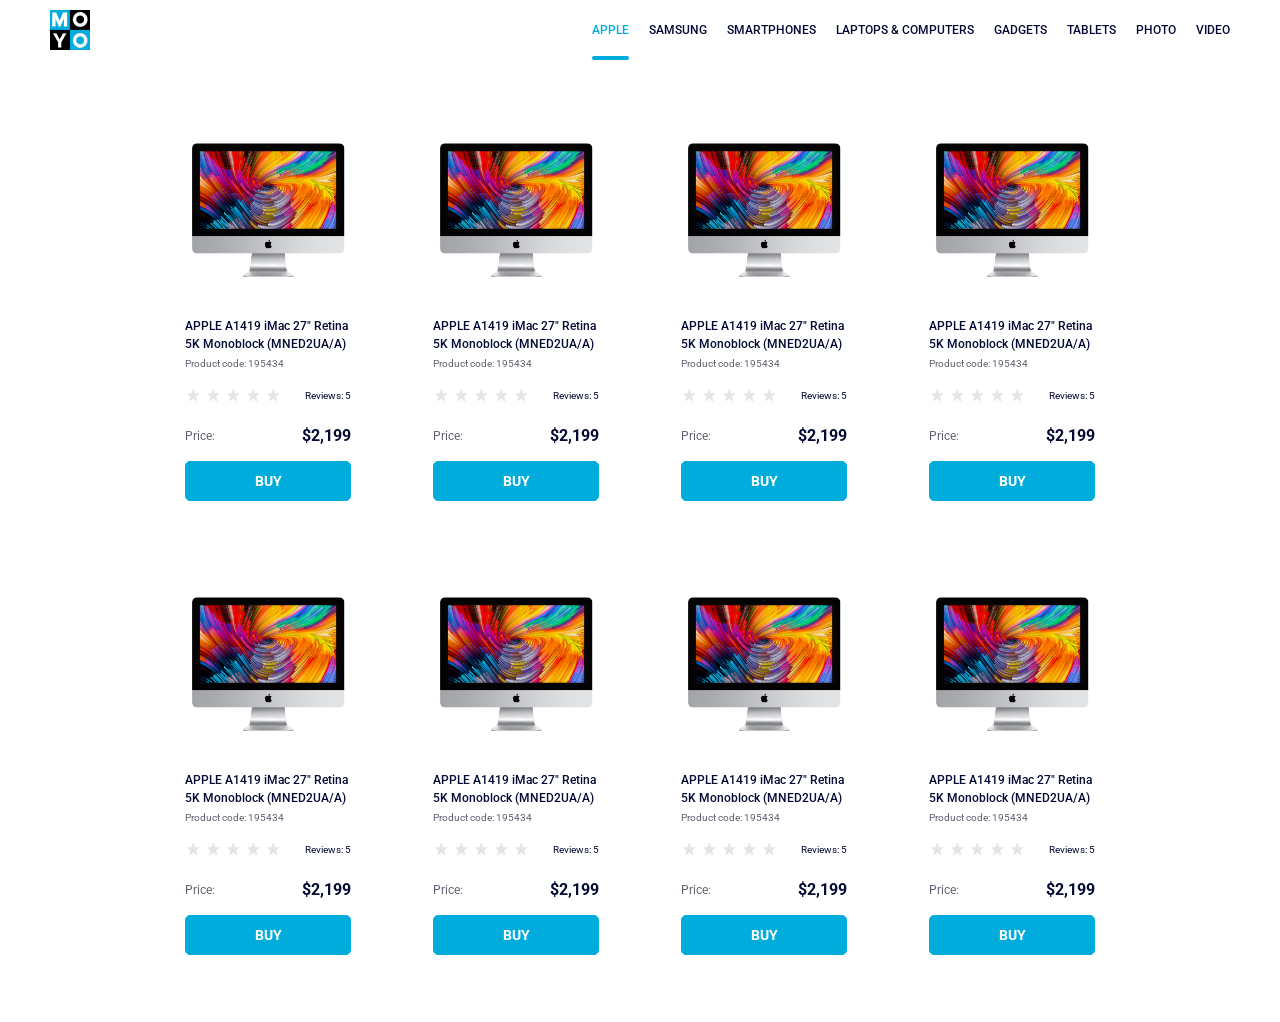
<file: index.html>
<!doctype html><html lang="en"><head><meta charset="utf-8"><meta name="viewport" content="width=device-width, initial-scale=1.0"><title>Catalog</title><link rel="preconnect" href="https://fonts.gstatic.com"><link href="https://fonts.googleapis.com/css2?family=Roboto:wght@400;500;700&display=swap" rel="stylesheet"><link rel="stylesheet" href="index.097285f1.css"></head><body> <header class="header"> <a href="#" class="header__logo-link"> <img src="logo.eddae0ff.png" class="header__logo-image" alt="Moyo logo"> </a> <nav class="nav"> <ul class="nav__list"> <li class="nav__item"> <a href="#" class="is-active nav__link"> apple </a> </li> <li class="nav__item"> <a href="#" class="nav__link"> samsung </a> </li> <li class="nav__item"> <a href="#" class="nav__link"> smartphones </a> </li> <li class="nav__item"> <a href="#" class="nav__link" data-qa="nav-hover"> laptops & computers </a> </li> <li class="nav__item"> <a href="#" class="nav__link"> gadgets </a> </li> <li class="nav__item"> <a href="#" class="nav__link"> tablets </a> </li> <li class="nav__item"> <a href="#" class="nav__link"> photo </a> </li> <li class="nav__item"> <a href="#" class="nav__link"> video </a> </li> </ul> </nav> </header> <main class="catalog"> <div class="catalog__card" data-qa="card"> <img src="imac.202c52ff.jpeg" alt="product image" class="catalog__card-image"> <div class="catalog__card-name"> APPLE A1419 iMac 27" Retina 5K Monoblock (MNED2UA/A) </div> <div class="catalog__card-code">Product code: 195434</div> <div class="catalog__card-review"> <div class="stars stars--4"> <div class="stars__star"></div> <div class="stars__star"></div> <div class="stars__star"></div> <div class="stars__star"></div> <div class="stars__star"></div> </div> <div class="catalog__card-review-amount">Reviews: 5</div> </div> <div class="catalog__card-price"> <div class="catalog__card-price-title">Price:</div> <div class="catalog__card-price-amount">$2,199</div> </div> <button class="catalog__card-button" data-qa="card-hover"> buy </button> </div> <div class="catalog__card"> <img src="imac.202c52ff.jpeg" alt="product image" class="catalog__card-image"> <div class="catalog__card-name"> APPLE A1419 iMac 27" Retina 5K Monoblock (MNED2UA/A) </div> <div class="catalog__card-code">Product code: 195434</div> <div class="catalog__card-review"> <div class="stars stars--4"> <div class="stars__star"></div> <div class="stars__star"></div> <div class="stars__star"></div> <div class="stars__star"></div> <div class="stars__star"></div> </div> <div class="catalog__card-review-amount">Reviews: 5</div> </div> <div class="catalog__card-price"> <div class="catalog__card-price-title">Price:</div> <div class="catalog__card-price-amount">$2,199</div> </div> <button class="catalog__card-button">buy</button> </div> <div class="catalog__card"> <img src="imac.202c52ff.jpeg" alt="product image" class="catalog__card-image"> <div class="catalog__card-name"> APPLE A1419 iMac 27" Retina 5K Monoblock (MNED2UA/A) </div> <div class="catalog__card-code">Product code: 195434</div> <div class="catalog__card-review"> <div class="stars stars--4"> <div class="stars__star"></div> <div class="stars__star"></div> <div class="stars__star"></div> <div class="stars__star"></div> <div class="stars__star"></div> </div> <div class="catalog__card-review-amount">Reviews: 5</div> </div> <div class="catalog__card-price"> <div class="catalog__card-price-title">Price:</div> <div class="catalog__card-price-amount">$2,199</div> </div> <button class="catalog__card-button">buy</button> </div> <div class="catalog__card"> <img src="imac.202c52ff.jpeg" alt="product image" class="catalog__card-image"> <div class="catalog__card-name"> APPLE A1419 iMac 27" Retina 5K Monoblock (MNED2UA/A) </div> <div class="catalog__card-code">Product code: 195434</div> <div class="catalog__card-review"> <div class="stars stars--4"> <div class="stars__star"></div> <div class="stars__star"></div> <div class="stars__star"></div> <div class="stars__star"></div> <div class="stars__star"></div> </div> <div class="catalog__card-review-amount">Reviews: 5</div> </div> <div class="catalog__card-price"> <div class="catalog__card-price-title">Price:</div> <div class="catalog__card-price-amount">$2,199</div> </div> <button class="catalog__card-button">buy</button> </div> <div class="catalog__card"> <img src="imac.202c52ff.jpeg" alt="product image" class="catalog__card-image"> <div class="catalog__card-name"> APPLE A1419 iMac 27" Retina 5K Monoblock (MNED2UA/A) </div> <div class="catalog__card-code">Product code: 195434</div> <div class="catalog__card-review"> <div class="stars stars--4"> <div class="stars__star"></div> <div class="stars__star"></div> <div class="stars__star"></div> <div class="stars__star"></div> <div class="stars__star"></div> </div> <div class="catalog__card-review-amount">Reviews: 5</div> </div> <div class="catalog__card-price"> <div class="catalog__card-price-title">Price:</div> <div class="catalog__card-price-amount">$2,199</div> </div> <button class="catalog__card-button">buy</button> </div> <div class="catalog__card"> <img src="imac.202c52ff.jpeg" alt="product image" class="catalog__card-image"> <div class="catalog__card-name"> APPLE A1419 iMac 27" Retina 5K Monoblock (MNED2UA/A) </div> <div class="catalog__card-code">Product code: 195434</div> <div class="catalog__card-review"> <div class="stars stars--4"> <div class="stars__star"></div> <div class="stars__star"></div> <div class="stars__star"></div> <div class="stars__star"></div> <div class="stars__star"></div> </div> <div class="catalog__card-review-amount">Reviews: 5</div> </div> <div class="catalog__card-price"> <div class="catalog__card-price-title">Price:</div> <div class="catalog__card-price-amount">$2,199</div> </div> <button class="catalog__card-button">buy</button> </div> <div class="catalog__card"> <img src="imac.202c52ff.jpeg" alt="product image" class="catalog__card-image"> <div class="catalog__card-name"> APPLE A1419 iMac 27" Retina 5K Monoblock (MNED2UA/A) </div> <div class="catalog__card-code">Product code: 195434</div> <div class="catalog__card-review"> <div class="stars stars--4"> <div class="stars__star"></div> <div class="stars__star"></div> <div class="stars__star"></div> <div class="stars__star"></div> <div class="stars__star"></div> </div> <div class="catalog__card-review-amount">Reviews: 5</div> </div> <div class="catalog__card-price"> <div class="catalog__card-price-title">Price:</div> <div class="catalog__card-price-amount">$2,199</div> </div> <button class="catalog__card-button">buy</button> </div> <div class="catalog__card"> <img src="imac.202c52ff.jpeg" alt="product image" class="catalog__card-image"> <div class="catalog__card-name"> APPLE A1419 iMac 27" Retina 5K Monoblock (MNED2UA/A) </div> <div class="catalog__card-code">Product code: 195434</div> <div class="catalog__card-review"> <div class="stars stars--4"> <div class="stars__star"></div> <div class="stars__star"></div> <div class="stars__star"></div> <div class="stars__star"></div> <div class="stars__star"></div> </div> <div class="catalog__card-review-amount">Reviews: 5</div> </div> <div class="catalog__card-price"> <div class="catalog__card-price-title">Price:</div> <div class="catalog__card-price-amount">$2,199</div> </div> <button class="catalog__card-button">buy</button> </div> </main> </body></html>
</file>
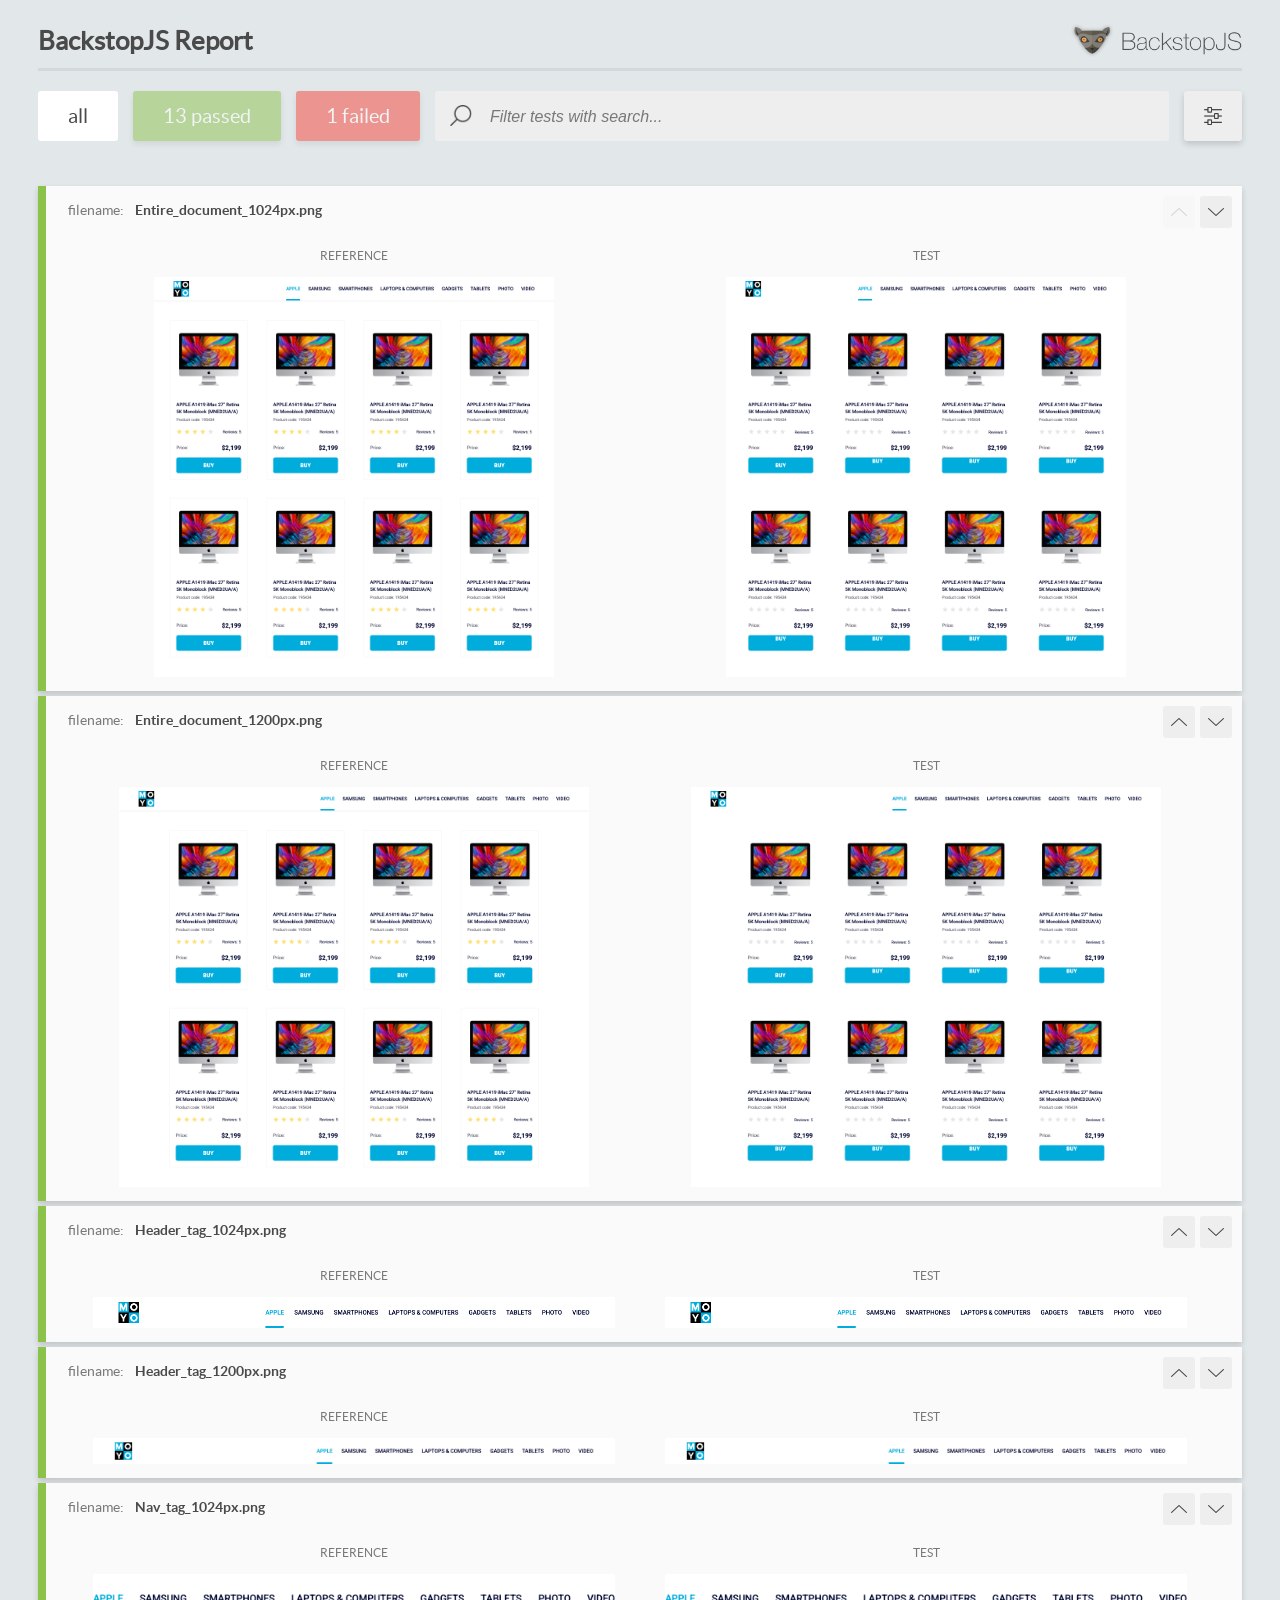
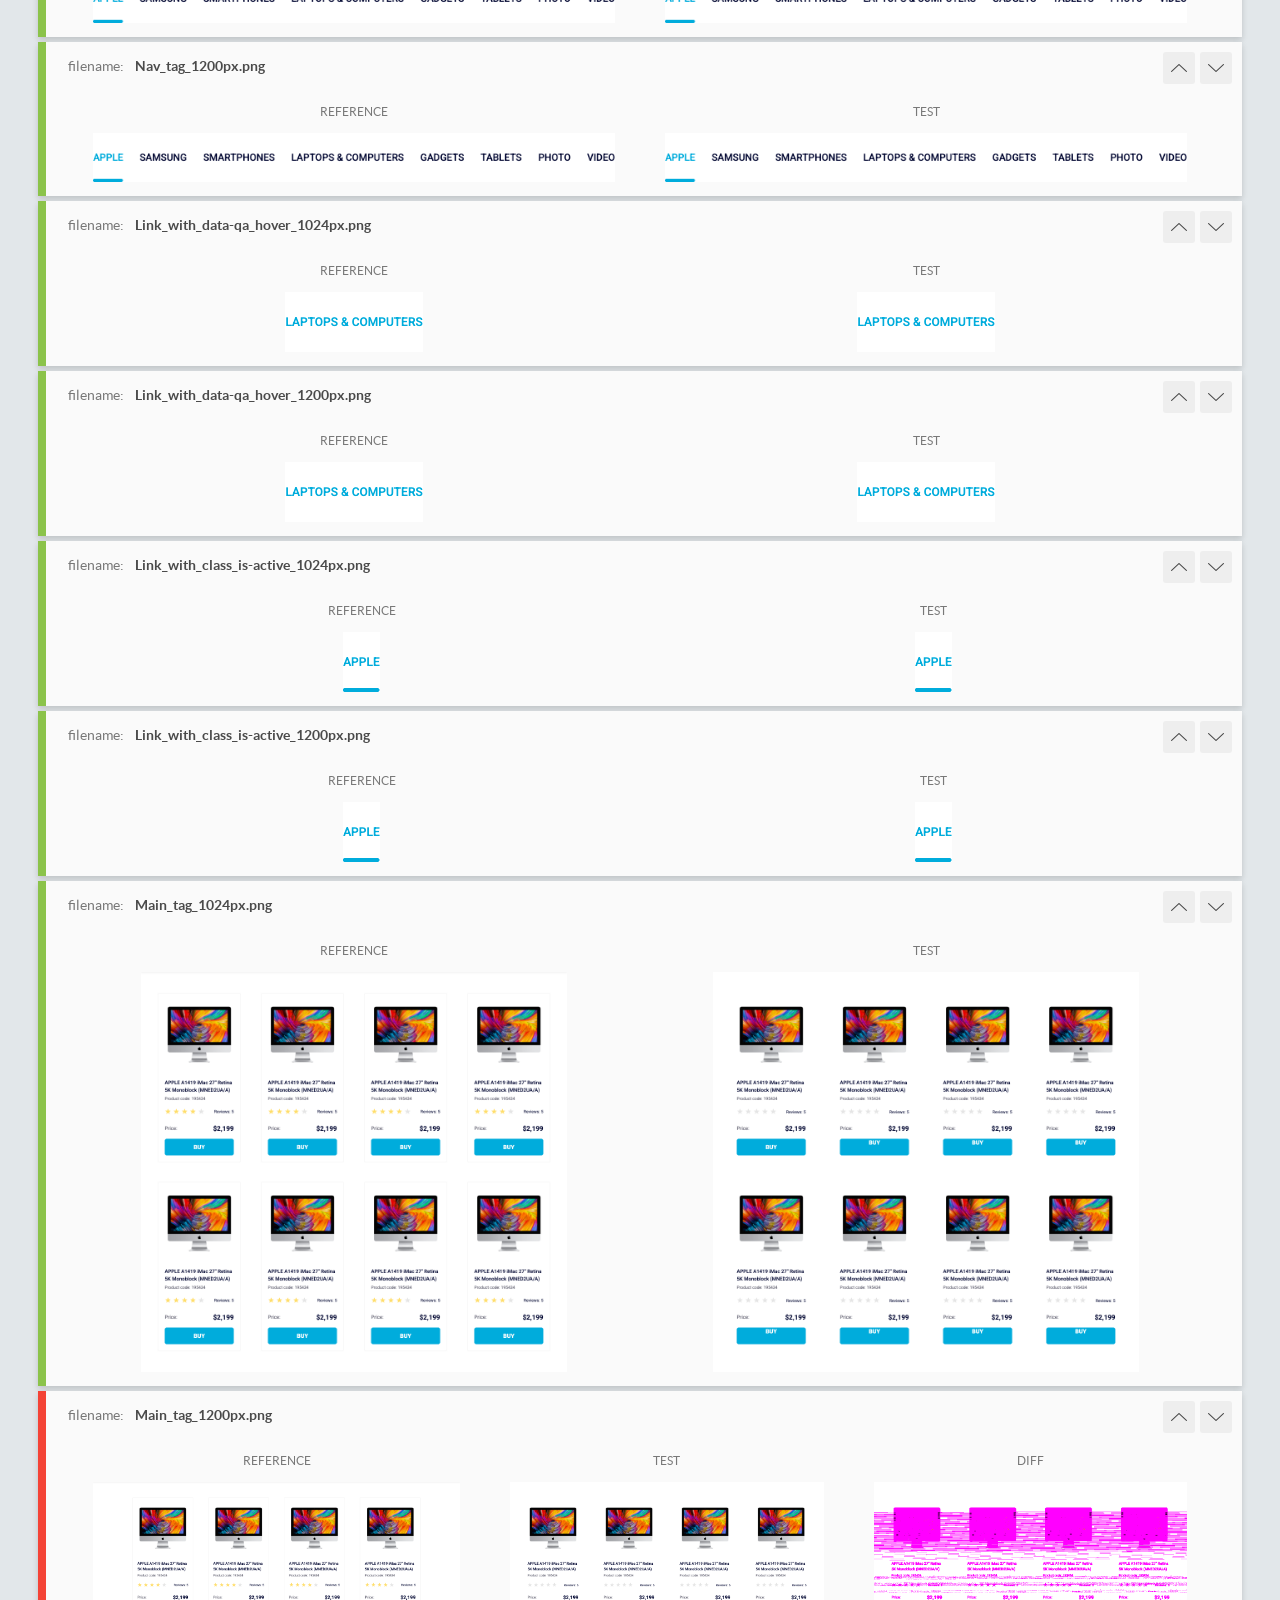
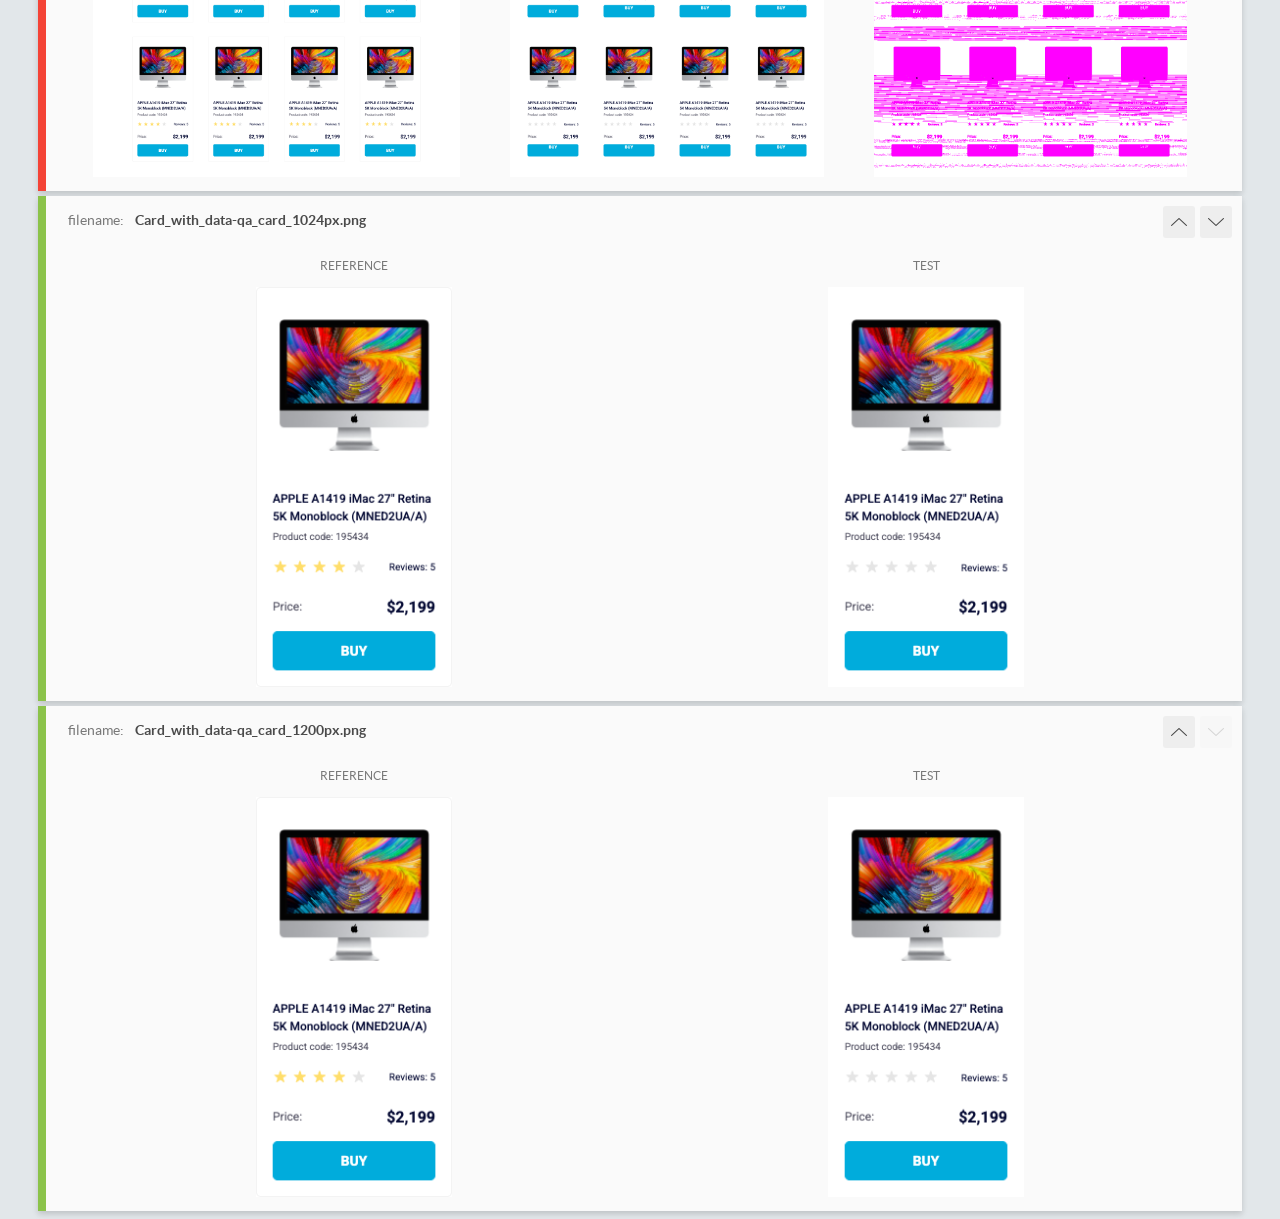
<file: report/html_report/index.html>
<!DOCTYPE html>
<html>
  <head>
    <meta charset="utf-8">
    <!-- Disable Cache -->
    <meta http-equiv="Cache-Control" content="no-cache, no-store, must-revalidate">
    <meta http-equiv="Pragma" content="no-cache">
    <meta http-equiv="Expires" content="0">

    <title>BackstopJS Report</title>

    <style>
      @font-face {
          font-family: 'latoregular';
          src: url('./assets/fonts/lato-regular-webfont.woff2') format('woff2'),
              url('./assets/fonts/lato-regular-webfont.woff') format('woff');
          font-weight: 400;
          font-style: normal;
      }
      @font-face {
          font-family: 'latobold';
          src: url('./assets/fonts/lato-bold-webfont.woff2') format('woff2'),
              url('./assets/fonts/lato-bold-webfont.woff') format('woff');
          font-weight: 700;
          font-style: normal;
      }

      .ReactModal__Body--open {
          overflow: hidden;
      }
      .ReactModal__Body--open .header {
        display: none;
      }

    </style>
  </head>
  <body style="background-color: #E2E7EA">
    <div id="root">

    </div>
    <script>
      function report (report) { // eslint-disable-line no-unused-vars
        window.tests = report;
      }
    </script>
    <script src="config.js"></script>
    <script src="index_bundle.js"></script>
  </body>
</html>
</file>
<file: index.097285f1.css>
*{box-sizing:border-box}body{margin:0;font-family:Roboto,sans-serif;font-size:12px;font-style:normal;font-weight:500;font-stretch:100%;line-height:15px}.catalog{box-sizing:border-box;grid-template-columns:repeat(1,200px);gap:46px 48px;width:max-content;margin-inline:auto;padding:50px 40px;display:grid}@media (width>=488px){.catalog{grid-template-columns:repeat(2,200px)}}@media (width>=768px){.catalog{grid-template-columns:repeat(3,200px)}}@media (width>=1024px){.catalog{grid-template-columns:repeat(4,200px)}}.catalog__card{box-sizing:border-box;background-color:#fff;border:1px solid #fff;border-radius:5px;flex-direction:column;justify-content:space-between;align-items:center;width:200px;height:auto;padding:32px 16px 16px;display:flex}.catalog__card-image{width:160px;height:134px;margin-bottom:40px}.catalog__card-name{color:#060b35;align-self:start;margin-bottom:4px;font-size:12px;font-weight:500;line-height:18px;transition:color .3s;display:flex}.catalog__card-name:hover{color:#34568b}.catalog__card-code{color:#616070;align-self:flex-start;margin-bottom:16px;font-size:10px;font-weight:400;line-height:14px}.catalog__card-review{text-align:center;flex-direction:row;justify-content:space-between;width:166px;margin-bottom:24px;padding:0;display:flex}.catalog__card-review-amount{color:#060b35;align-self:flex-end;font-size:10px;font-weight:400;line-height:14px;display:flex}.catalog__card-price{text-align:center;flex-direction:row;justify-content:space-between;width:166px;height:18px;margin-bottom:16px;display:flex}.catalog__card-price-title{color:#616070;font-size:12px;font-weight:400;line-height:18px}.catalog__card-price-amount{color:#060b35;font-size:16px;font-weight:700;line-height:18px}.catalog__card-button{box-sizing:border-box;color:#fff;text-align:center;text-transform:uppercase;background-color:#00acdc;border:1px solid #00acdc;border-radius:5px;width:100%;height:40px;font-family:Roboto,sans-serif;font-size:14px;font-weight:700;line-height:16px;text-decoration:none;transition:background-color .3s,color .3s}.catalog__card-button:hover,.catalog__card-button[data-qa=card-hover]:hover{color:#00acdc;background:#fff}.stars{gap:4px;margin:0;padding:0;display:flex}.stars__star{background-image:url(star.822d561e.svg);background-position:50%;background-repeat:no-repeat;width:16px;height:16px}.stars .stars--1 .stars__star:first-child,.stars .stars--2 .stars__star:first-child,.stars .stars--2 .stars__star:nth-child(2),.stars .stars--3 .stars__star:first-child,.stars .stars--3 .stars__star:nth-child(2),.stars .stars--3 .stars__star:nth-child(3),.stars .stars--4 .stars__star:first-child,.stars .stars--4 .stars__star:nth-child(2),.stars .stars--4 .stars__star:nth-child(3),.stars .stars--4 .stars__star:nth-child(4),.stars .stars--5 .stars__star:first-child,.stars .stars--5 .stars__star:nth-child(2),.stars .stars--5 .stars__star:nth-child(3),.stars .stars--5 .stars__star:nth-child(4),.stars .stars--5 .stars__star:nth-child(5){background-image:url(star-active.edda4c43.svg)}:root{--blue-color:#00acdc}.header{box-sizing:border-box;background-color:#fff;justify-content:space-between;align-items:center;width:100%;padding:0 50px;display:flex}.header__logo-image{width:40px;height:40px;display:block}.nav{align-items:center;display:flex}.nav__list{align-items:center;margin:0;padding:0;list-style:none;display:flex}.nav__item+.nav__item{margin-left:20px}.nav__link{text-transform:uppercase;justify-content:center;align-items:center;height:60px;text-decoration:none;display:inline-flex;position:relative}.nav__link,.nav__link:visited{color:#060b35}.nav__link.is-active,.nav__link.is-active:visited{color:var(--blue-color)}.nav__link.is-active:after{content:"";background-color:var(--blue-color);border-radius:2px;width:100%;height:4px;position:absolute;bottom:0;left:0}.nav__link:hover:not(.is-active){color:var(--blue-color)}
/*# sourceMappingURL=index.097285f1.css.map */
</file>
